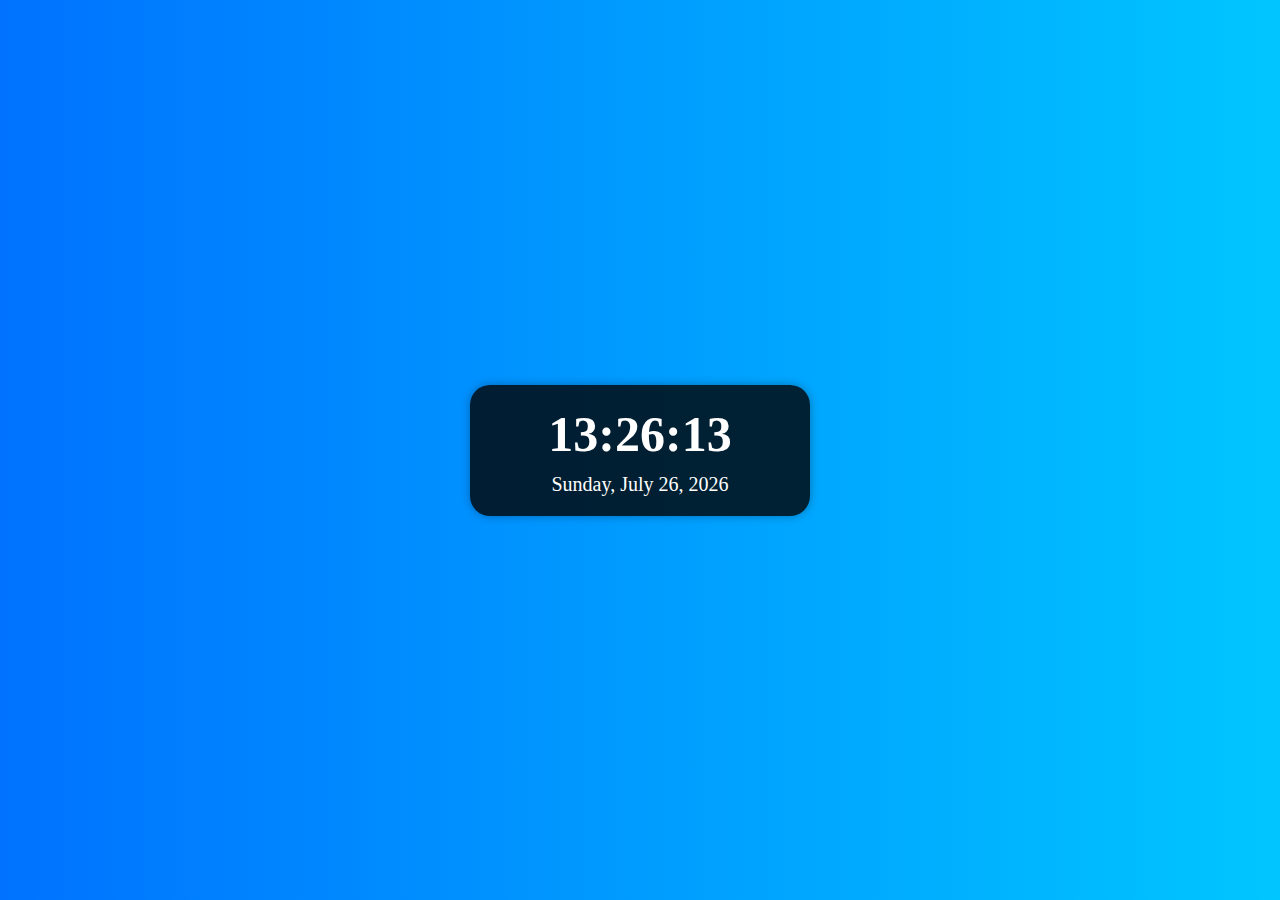
<file: digital-clock/index.html>
<!DOCTYPE html>
<html lang="en">

<head>
  <meta charset="UTF-8">
  <meta name="viewport" content="width=device-width, initial-scale=1.0">
  <title>Digital Clock Application</title>
  <link rel="stylesheet" href="style.css">
</head>

<body>
  <div class="timer">
    <div class="time">
      12:03:42
    </div>
    <div class="date">
      Sunday, November 24, 2024
    </div>
  </div>
  <script src="index.js"></script>
</body>

</html>
</file>
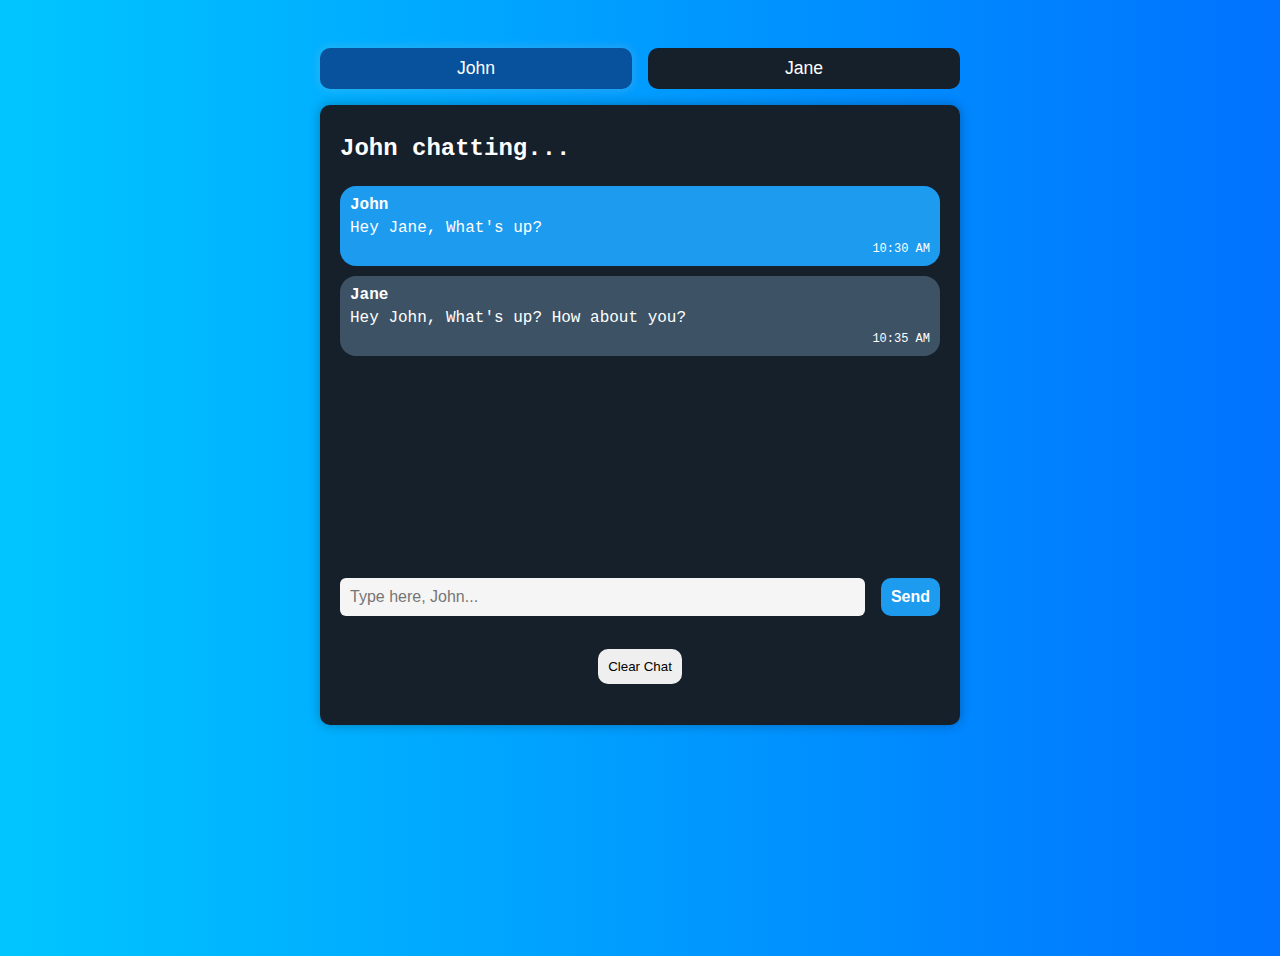
<file: real-time-chat-app/index.html>
<!DOCTYPE html>
<html lang="en">

<head>
  <meta charset="UTF-8">
  <meta name="viewport" content="width=device-width, initial-scale=1.0">
  <title>Chat App</title>
  <link rel="stylesheet" href="style.css">
</head>

<body>
  <div class="person-selector">
    <button class="button person-selector-button active-person" id="john-selector">John</button>
    <button class="button person-selector-button" id="jane-selector">Jane</button>
  </div>

  <div class="chat-container">
    <h2 class="chat-header">John chatting...</h2>

    <div class="chat-messages">
      <div class="message blue-bg">
        <div class="message-sender">John</div>
        <div class="message-text">Hey Jane, What's up?</div>
        <div class="message-timestamp">10:30 AM</div>
      </div>
      <div class="message gray-bg">
        <div class="message-sender">Jane</div>
        <div class="message-text">Hey John, What's up? How about you?</div>
        <div class="message-timestamp">10:35 AM</div>
      </div>
    </div>

    <form class="chat-input-form">
      <input type="text" class="chat-input" required placeholder="Type here, John...">
      <button type="submit" class="button send-button">Send</button>
    </form>
    <button class="button clear-chat-button">Clear Chat</button>
  </div>

  <script src="index.js"></script>
</body>

</html>
</file>
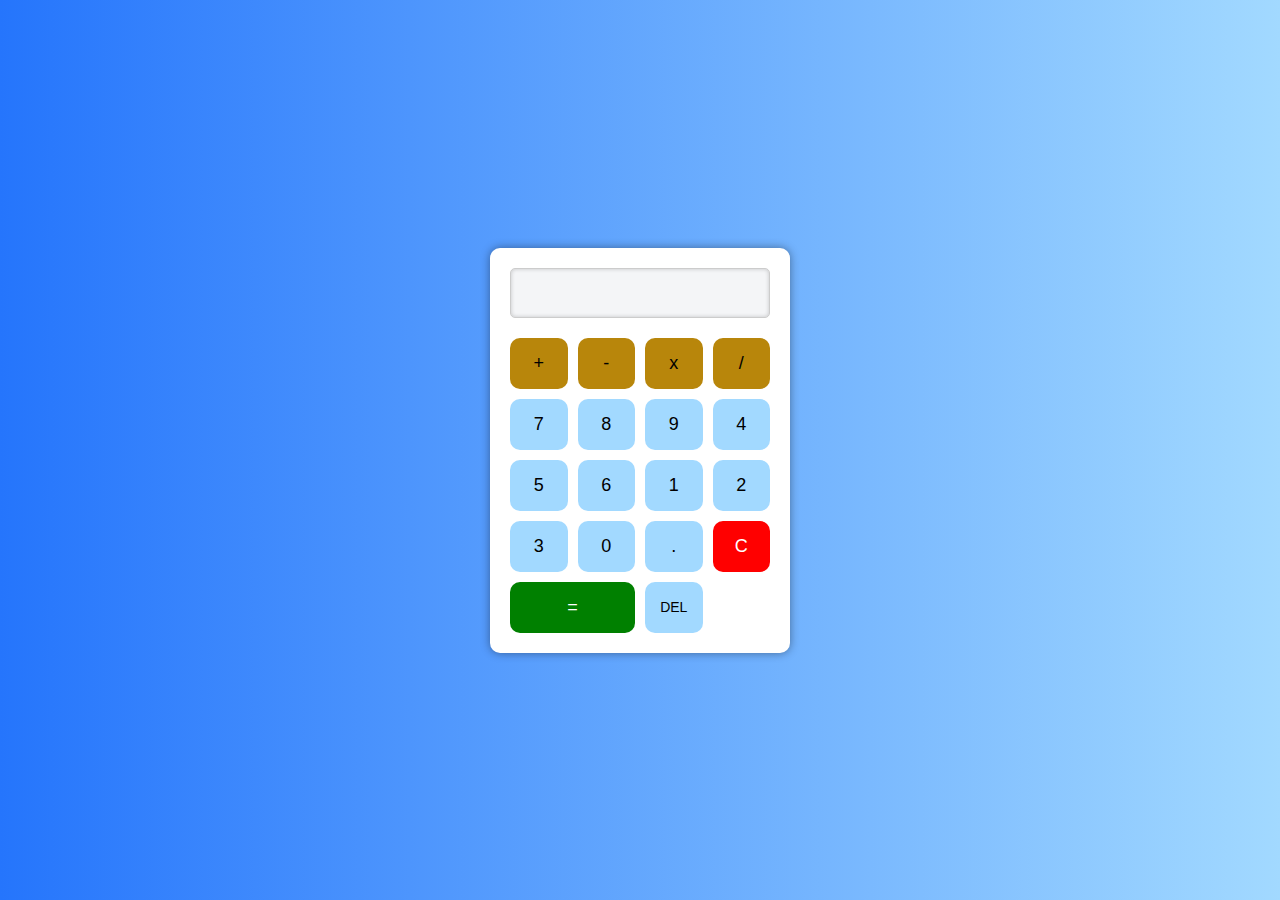
<file: simple-calculator/index.html>
<!DOCTYPE html>
<html lang="en">

<head>
  <meta charset="UTF-8">
  <meta name="viewport" content="width=device-width, initial-scale=1.0">
  <title>Calculator</title>
  <link rel="stylesheet" href="style.css">
</head>

<body>
  <div class="container">
    <input type="text" disabled class="input">
    <div class="buttons">
      <div class="button operator" onclick="inputEl.value+='+'" class="operator">+</div>
      <div class="button operator" onclick="inputEl.value+='-'" class="operator">-</div>
      <div class="button operator" onclick="inputEl.value+='*'" class="operator">x</div>
      <div class="button operator" onclick="inputEl.value+='/'">/</div>
      <div class="button" onclick="inputEl.value+='7'">7</div>
      <div class="button" onclick="inputEl.value+='8'">8</div>
      <div class="button" onclick="inputEl.value+='9'">9</div>
      <div class="button" onclick="inputEl.value+='4'">4</div>
      <div class="button" onclick="inputEl.value+='5'">5</div>
      <div class="button" onclick="inputEl.value+='6'">6</div>
      <div class="button" onclick="inputEl.value+='1'">1</div>
      <div class="button" onclick="inputEl.value+='2'">2</div>
      <div class="button" onclick="inputEl.value+='3'">3</div>
      <div class="button" onclick="inputEl.value+='0'">0</div>
      <div class="button" onclick="inputEl.value+='.'">.</div>
      <div class="button C" onclick="inputEl.value=''">C</div>
      <div class="button equal" onclick="calculate()">=</div>
      <div class="button del" onclick="inputEl.value = inputEl.value.toString().slice(0, -1)">DEL</div>
    </div>
  </div>
  <script src="index.js"></script>
</body>

</html>
</file>
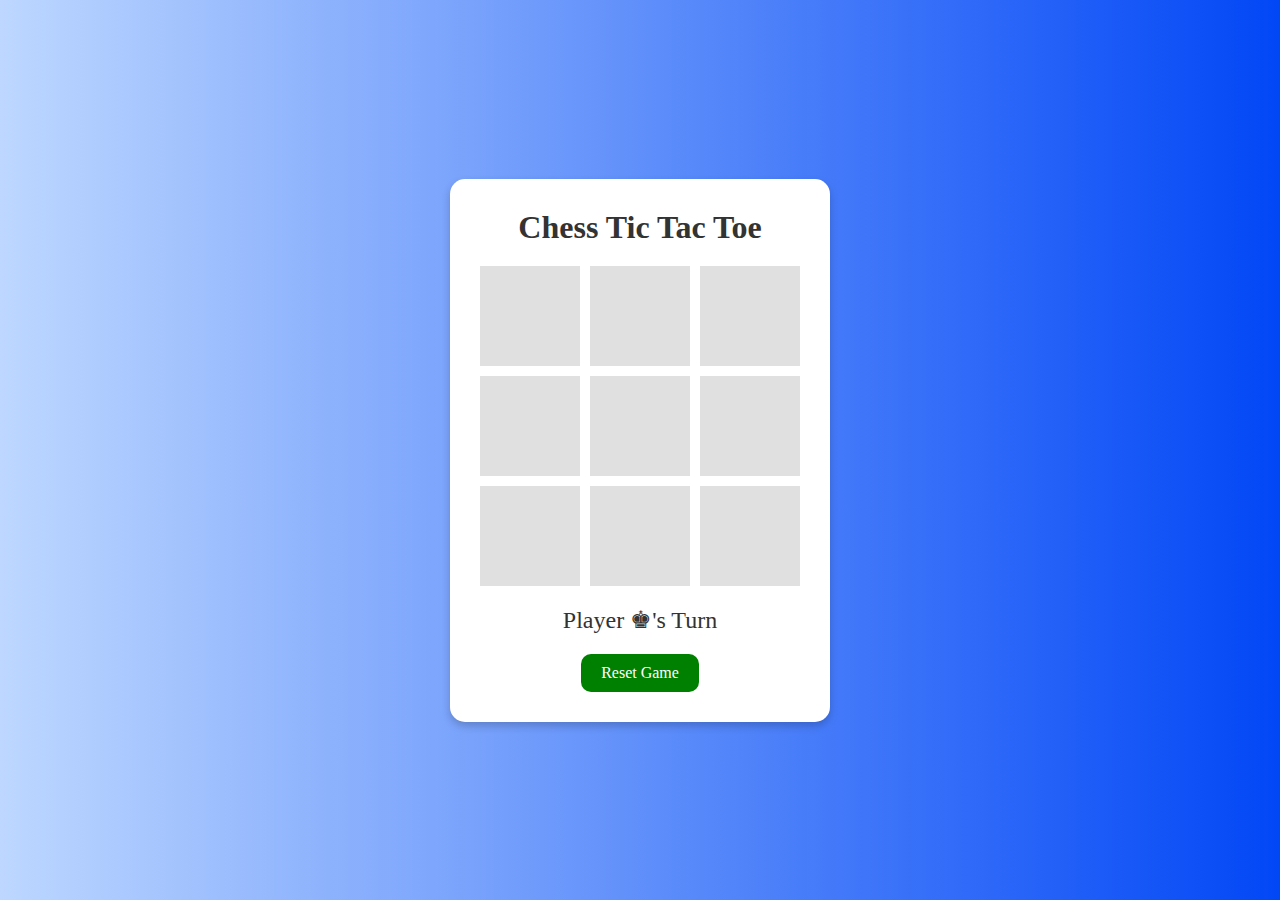
<file: tic-tac-toe/index.html>
<!DOCTYPE html>
<html lang="en">

<head>
  <meta charset="UTF-8">
  <meta name="viewport" content="width=device-width, initial-scale=1.0">
  <title>Tic Tac Toe</title>
  <link rel="stylesheet" href="style.css">
</head>

<body>
  <div class="container">
    <h2>Chess Tic Tac Toe</h2>
    <div class="cells">
      <div cellIndex="0" class="cell"></div>
      <div cellIndex="1" class="cell"></div>
      <div cellIndex="2" class="cell"></div>
      <div cellIndex="3" class="cell"></div>
      <div cellIndex="4" class="cell"></div>
      <div cellIndex="5" class="cell"></div>
      <div cellIndex="6" class="cell"></div>
      <div cellIndex="7" class="cell"></div>
      <div cellIndex="8" class="cell"></div>
    </div>
    <p class="result">Player ♚'s Turn</p>
    <button class="reset-btn">Reset Game</button>
  </div>
  <script src="index.js"></script>
</body>

</html>
</file>
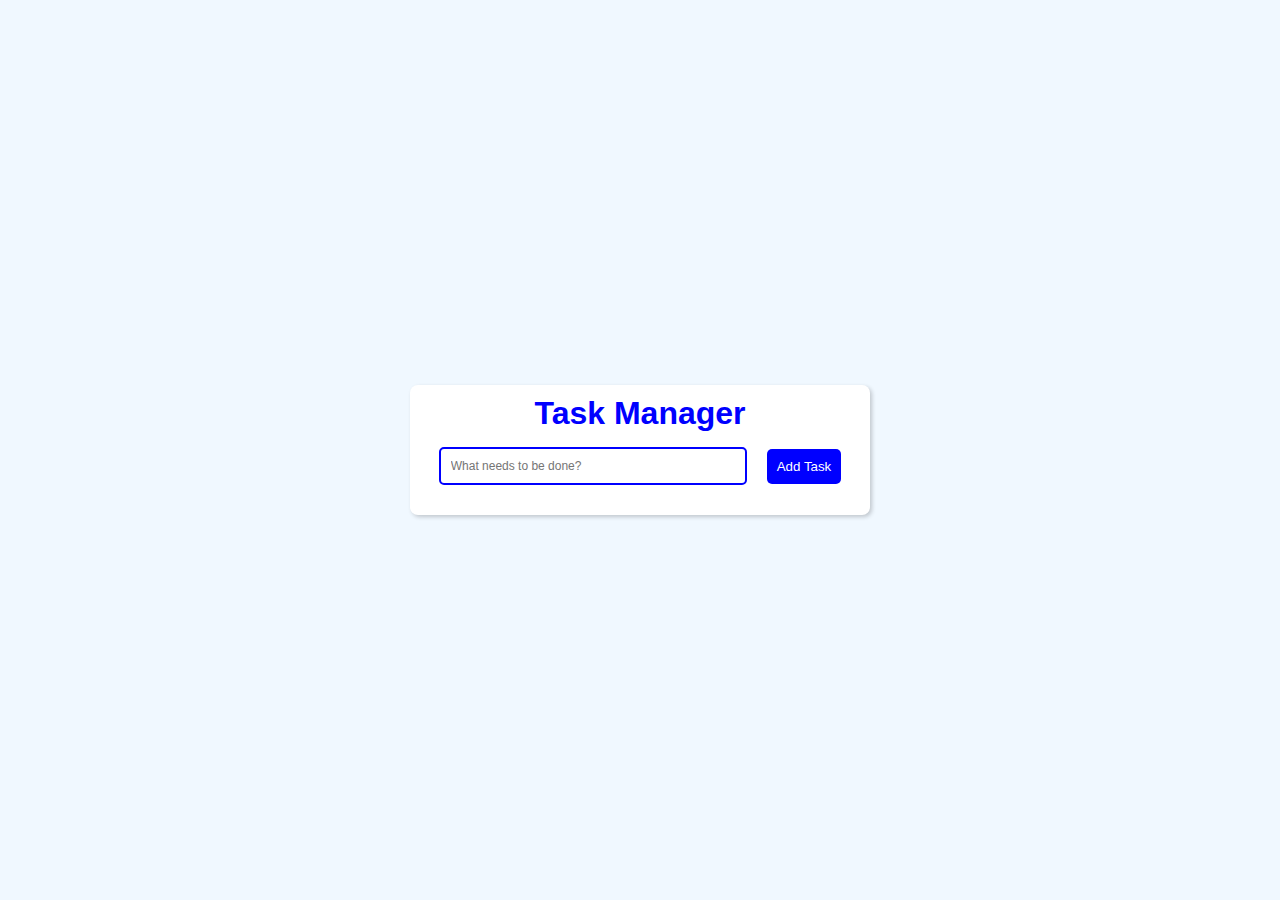
<file: to-do-list/index.html>
<!DOCTYPE html>
<html lang="en">

<head>
  <meta charset="UTF-8">
  <meta name="viewport" content="width=device-width, initial-scale=1.0">
  <title>To Do App</title>
  <link rel="stylesheet" href="style.css">
</head>

<body>
  <div class="container">
    <h2>Task Manager</h2>
    <div class="input-div">
      <input type="text" placeholder="What needs to be done?" class="input">
      <button class="add-button">Add Task</button>
    </div>
    <ul class="task-container">
    </ul>
  </div>
  <script src="index.js"></script>
</body>

</html>
</file>
<file: digital-clock/style.css>
* {
  margin: 0;
  padding: 0;
  box-sizing: border-box;
  font-family: cursive;
}

body {
  display: flex;
  justify-content: center;
  align-items: center;
  height: 100vh;
  width: 100%;
  background: linear-gradient(to right, #0072ff, #00c6ff);
}

.timer {
  width: 340px;
  min-width: 300px;
  text-align: center;
  background-color: rgba(0, 0, 0, 0.8);
  color: white;
  padding: 20px;
  border-radius: 20px;
  box-shadow: 0 0 10px rgba(0, 0, 0, 0.3);
}

.timer .time {
  font-size: 50px;
  font-weight: bold;
}

.timer .date {
  font-size: 20px;
  margin-top: 10px;
}
</file>
<file: real-time-chat-app/style.css>
body {
  background-image: linear-gradient(to right, #00c6ff, #0072ff);
  height: 100vh;
}

.button {
  border: none;
  padding: 10px;
  border-radius: 10px;
  cursor: pointer;
}

.button:hover {
  filter: brightness(0.9);
}

.button:active {
  transform: translateY(2px);
}

.person-selector {
  display: flex;
  justify-content: center;
  gap: 1em;
  margin: 3em auto 1em;
  max-width: 640px;
}

.person-selector-button {
  width: 100%;
  background: #15202b;
  color: #fff;
  font-size: 1.1em;
}

.active-person {
  background-color: #08529d;
  box-shadow: 0 0 0.5em 0.1em #c3c3c333;
}

.chat-container {
  background-color: #15202b;
  color: white;
  font-family: "Courier New", Courier, monospace;
  border-radius: 10px;
  padding: 10px 20px;
  margin: auto;
  max-width: 600px;
  height: 600px;
  box-shadow: 0 0 12px rgba(0, 0, 0, 0.3);
}

.chat-header {
  margin-bottom: 1em;
}

.chat-header h2 {
  font-size: 20px;
  font-weight: bold;
}

.chat-messages {
  height: 360px;
  overflow-y: scroll;
}

.chat-messages::-webkit-scrollbar {
  display: none;
}

.message {
  padding: 10px;
  border-radius: 16px;
  margin-bottom: 10px;
  display: flex;
  flex-direction: column;
}

.message-sender {
  font-weight: bold;
  margin-bottom: 5px;
}

.message-text {
  font-size: 16px;
  margin-bottom: 5px;
  word-wrap: break-word;
}

.message-timestamp {
  font-size: 12px;
  text-align: right;
}

.blue-bg {
  background-color: #1c9bef;
}

.gray-bg {
  background-color: #3d5365;
}

.chat-input-form {
  display: flex;
  align-items: center;
  margin-top: 32px;
  gap: 16px;
}

.chat-input {
  padding: 10px;
  border: none;
  border-radius: 6px;
  background-color: #f5f5f5;
  font-size: 16px;
  flex: 1;
}

.send-button {
  background-color: #1c9bef;
  color: white;
  font-size: 16px;
  font-weight: bold;
}

.clear-chat-button {
  display: block;
  margin: 2.5em auto;
}
</file>
<file: simple-calculator/style.css>
* {
  margin: 0;
  padding: 0;
  box-sizing: border-box;
  font-family: cursive, sans-serif;
}

body {
  background: linear-gradient(to right, #2575fc, #a2d9ff);
  display: flex;
  justify-content: center;
  align-items: center;
  height: 100vh;
  width: 100%;
}

.container {
  background-color: white;
  border-radius: 10px;
  box-shadow: 0 0 10px rgba(0, 0, 0, 0.4);
  padding: 20px;
  width: 300px;
}

.input {
  width: 100%;
  height: 50px;
  border: none;
  border-radius: 5px;
  padding: 0 10px;
  background-color: #f4f5f7;
  font-size: 18px;
  border: 1px solid #ccc;
  box-shadow: inset 0 0 4px rgba(0, 0, 0, 0.2);
  margin-bottom: 20px;
  text-align: right;
}

.buttons {
  display: grid;
  grid-template-columns: repeat(4, 1fr);
  gap: 10px;
  text-align: center;
  box-sizing: border-box;
}

.button {
  background-color: #a2d9ff;
  color: black;
  border: none;
  border-radius: 10px;
  padding: 15px;
  font-size: 18px;
  cursor: pointer;
  transition: background-color 0.3s ease;
}

.button.operator {
  background-color: darkgoldenrod;
}

.button.C {
  background-color: red;
  color: white;
}

.button.equal {
  background-color: green;
  color: white;
  grid-column: span 2;
}

.del {
  font-size: 14px;
  display: flex;
  justify-content: center;
  align-items: center;
}
</file>
<file: tic-tac-toe/style.css>
* {
  margin: 0;
  padding: 0;
  box-sizing: border-box;
  font-family: cursive;
}

body {
  display: flex;
  justify-content: center;
  align-items: center;
  height: 100vh;
  background-color: #f0f0f0;
  background: linear-gradient(to right, #bdd7ff, #0247f6);
}

.container {
  text-align: center;
  background-color: white;
  padding: 30px;
  border-radius: 15px;
  box-shadow: 0 4px 8px rgba(0, 0, 0, 0.2);
}

.container h2 {
  margin-bottom: 20px;
  font-size: 2rem;
  color: #333;
}

.cells {
  display: grid;
  grid-template-columns: repeat(3, 100px);
  gap: 10px;
  margin-bottom: 20px;
}

.cell {
  height: 100px;
  width: 100px;
  display: flex;
  justify-content: center;
  align-items: center;
  font-size: 3rem;
  background-color: #e0e0e0;
  cursor: pointer;
}

.container .result {
  font-size: 1.5rem;
  color: #333;
  margin-bottom: 20px;
}

.container .reset-btn {
  padding: 10px 20px;
  background-color: green;
  color: white;
  border: none;
  border-radius: 10px;
  cursor: pointer;
  font-size: 1rem;
  transition: background-color 0.3s ease;
}

.container .reset-btn:hover {
  background-color: darkgreen;
}

.cell.pattern {
  background-color: green;
  color: white;
  animation: glow 1s infinite alternate;
}

.cell:hover {
  transform: scale(1.05);
}

@keyframes glow {
  from {
    box-shadow: 0 0 5px white;
  }

  to {
    box-shadow: 0 0 20px white;
  }
}
</file>
<file: to-do-list/style.css>
* {
  font-family: cursive, sans-serif;
  margin: 0;
  padding: 0;
  box-sizing: border-box;
  overflow: hidden;
}

body {
  background-color: aliceblue;
  height: 100vh;
  display: flex;
  width: 100%;
  justify-content: center;
  align-items: center;
}

.container {
  width: 460px;
  padding: 10px;
  background-color: white;
  color: black;
  text-align: center;
  box-shadow: 2px 2px 4px rgba(0, 0, 0, 0.2);
  border-radius: 8px;
}

.container h2 {
  color: blue;
  font-size: 32px;
  margin-bottom: 15px;
}

.input {
  width: 70%;
  padding: 10px;
  border-radius: 5px;
  border: 2px solid blue;
  margin-right: 20px;
  font-size: 12px;
  outline: none;
}

.add-button {
  padding: 10px;
  border-radius: 5px;
  border: none;
  color: white;
  background-color: blue;
  cursor: pointer;
  transition: all 0.3s ease;
}

.add-button:hover {
  opacity: 0.8;
}

.input-div {
  display: flex;
  justify-content: center;
  align-items: center;
  margin-bottom: 20px;
}

.task-container {
  margin-top: 20px;
  list-style: none;
  overflow: hidden;
}

.check {
  visibility: hidden;
}

.task-list {
  display: flex;
  justify-content: space-between;
  box-shadow: 2px 2px 4px rgba(0, 0, 0, 0.2);
  padding: 10px 20px;
  margin: 0 10px 10px;
  min-height: 70px;
  align-items: center;
  border: 5px;
  border-radius: 5px;
  overflow: hidden;
}

.task {
  flex: 1;
  margin-right: 10px;
  margin-left: 10px;
}

.task-list.checked {
  .task {
    text-decoration: line-through;
    color: gray
  }

  .check {
    visibility: visible;
  }
}

.remove-button {
  padding: 5px 7px;
  border-radius: 5px;
  border: none;
  color: white;
  background-color: red;
}
</file>
